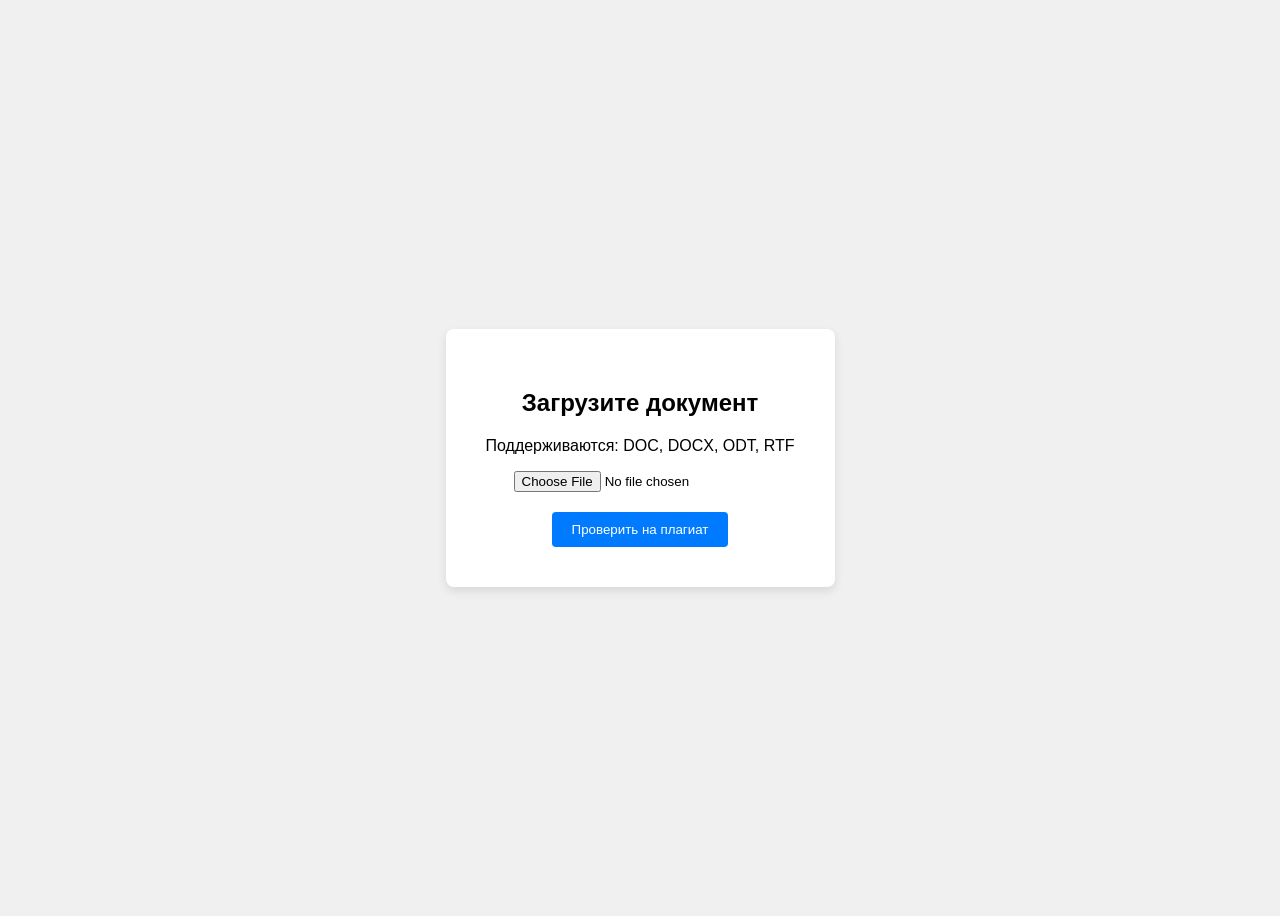
<file: templates/upload.html>
<!DOCTYPE html>
<html>
<head>
    <title>Загрузка</title>
    <style>
        body { font-family: sans-serif; display: flex; justify-content: center; align-items: center; height: 100vh; background: #f0f0f0; }
        form { background: white; padding: 40px; border-radius: 8px; box-shadow: 0 4px 10px rgba(0,0,0,0.1); text-align: center; }
        input[type="file"] { margin-bottom: 20px; }
        input[type="submit"] { background: #007bff; color: white; border: none; padding: 10px 20px; cursor: pointer; border-radius: 4px; }
    </style>
</head>
<body>
    <form method="post" enctype="multipart/form-data">
        <h2>Загрузите документ</h2>
        <p>Поддерживаются: DOC, DOCX, ODT, RTF</p>
        <input type="file" name="file" required>
        <br>
        <input type="submit" value="Проверить на плагиат">
    </form>
</body>
</html>
</file>
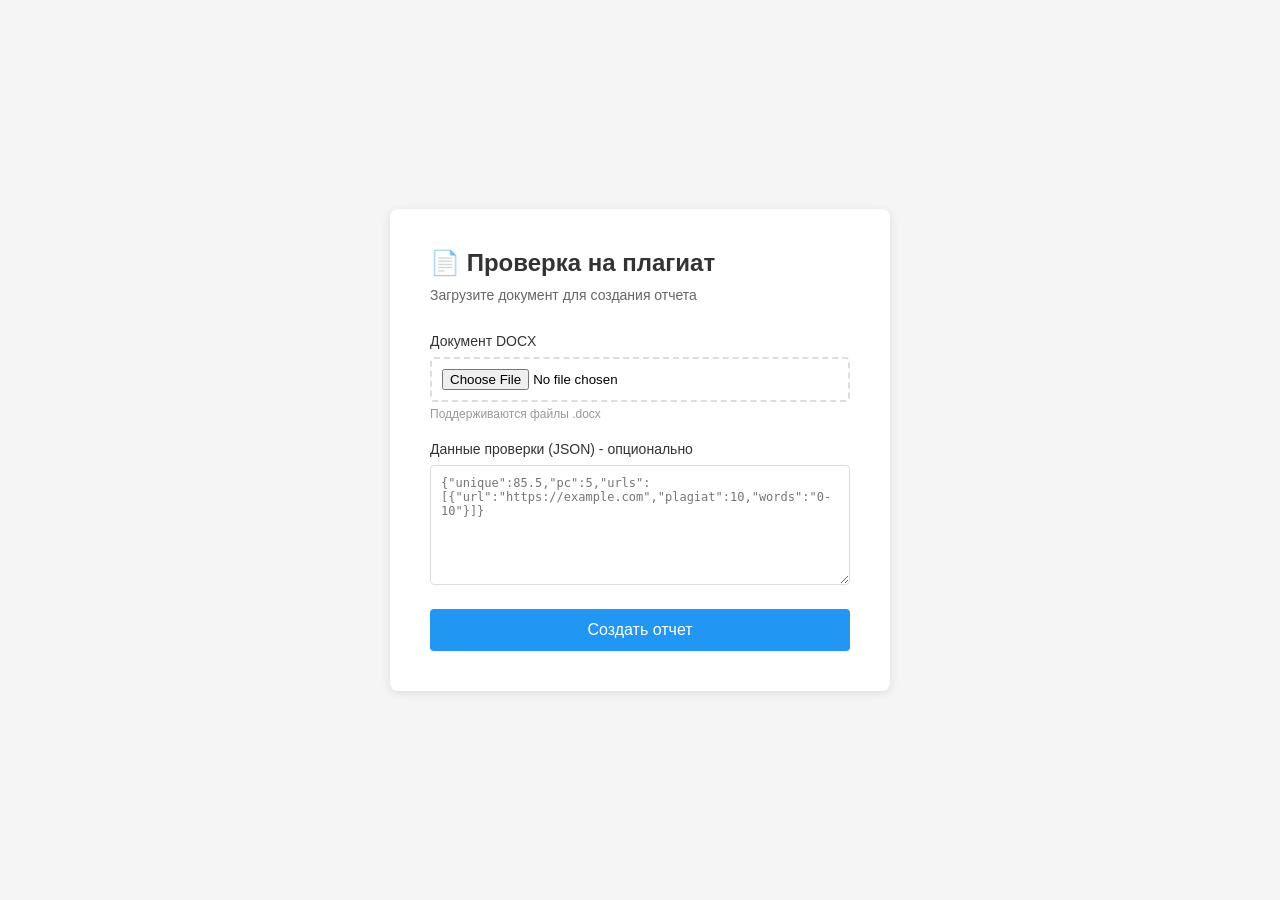
<file: templates/upload_form.html>
<!DOCTYPE html>
<html lang="ru">
<head>
    <meta charset="UTF-8">
    <title>Загрузка документа</title>
    <style>
        *{margin:0;padding:0;box-sizing:border-box}
        body{font-family:-apple-system,BlinkMacSystemFont,'Segoe UI',Roboto,sans-serif;background:#f5f5f5;display:flex;justify-content:center;align-items:center;min-height:100vh}
        .container{background:#fff;padding:40px;border-radius:8px;box-shadow:0 2px 10px rgba(0,0,0,0.1);width:100%;max-width:500px}
        h1{margin:0 0 10px;font-size:24px;color:#333}
        .subtitle{color:#666;margin-bottom:30px;font-size:14px}
        .form-group{margin-bottom:20px}
        label{display:block;margin-bottom:8px;color:#333;font-weight:500;font-size:14px}
        input[type="file"]{width:100%;padding:10px;border:2px dashed #ddd;border-radius:4px;cursor:pointer}
        input[type="file"]:hover{border-color:#2196F3}
        .file-types{font-size:12px;color:#999;margin-top:5px}
        textarea{width:100%;padding:10px;border:1px solid #ddd;border-radius:4px;font-family:monospace;font-size:12px;resize:vertical;min-height:120px}
        button{width:100%;padding:12px;background:#2196F3;color:#fff;border:none;border-radius:4px;font-size:16px;cursor:pointer;font-weight:500}
        button:hover{background:#1976D2}
        .loading{display:none;text-align:center;color:#666;padding:20px}
        .spinner{border:3px solid #f3f3f3;border-top:3px solid #2196F3;border-radius:50%;width:30px;height:30px;animation:spin 1s linear infinite;margin:0 auto 10px}
        @keyframes spin{0%{transform:rotate(0deg)}100%{transform:rotate(360deg)}}
    </style>
</head>
<body>
    <div class="container">
        <h1>📄 Проверка на плагиат</h1>
        <p class="subtitle">Загрузите документ для создания отчета</p>
        <form action="/upload" method="post" enctype="multipart/form-data" id="uploadForm">
            <div class="form-group">
                <label for="file">Документ DOCX</label>
                <input type="file" name="file" id="file" accept=".docx" required>
                <div class="file-types">Поддерживаются файлы .docx</div>
            </div>
            <div class="form-group">
                <label for="json_data">Данные проверки (JSON) - опционально</label>
                <textarea name="json_data" id="json_data" placeholder='{"unique":85.5,"pc":5,"urls":[{"url":"https://example.com","plagiat":10,"words":"0-10"}]}'></textarea>
            </div>
            <button type="submit" id="submitBtn">Создать отчет</button>
        </form>
        <div class="loading" id="loading">
            <div class="spinner"></div>
            <div>Генерация отчета...</div>
        </div>
    </div>
    <script>
        document.getElementById('uploadForm').onsubmit=function(){
            document.getElementById('submitBtn').style.display='none';
            document.getElementById('loading').style.display='block';
        };
    </script>
</body>
</html>
</file>
